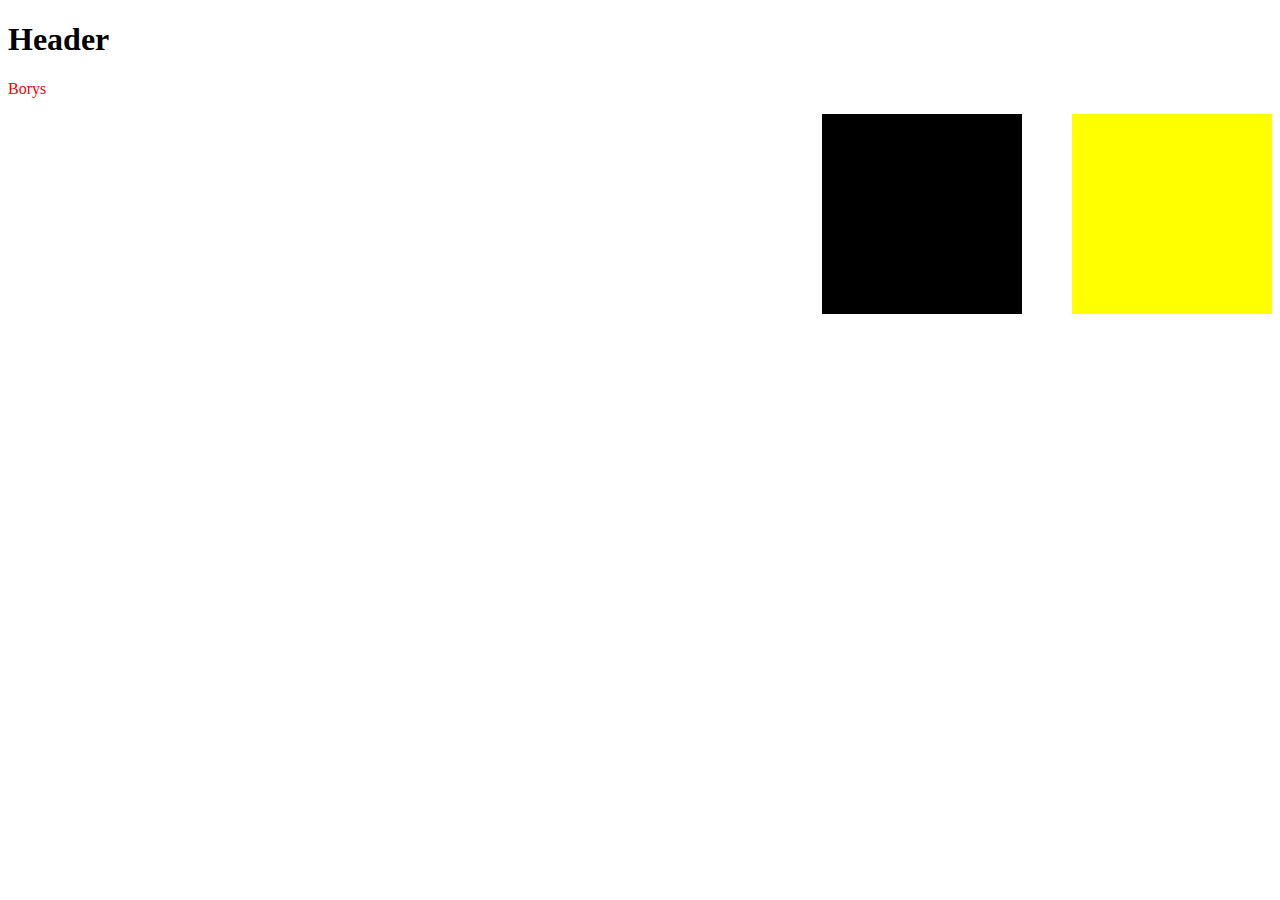
<file: index.html>
<!DOCTYPE html>
<html lang="en">
  <head>
    <link rel="stylesheet" href="style.css" />
    <meta charset="UTF-8" />
    <meta http-equiv="X-UA-Compatible" content="IE=edge" />
    <meta name="viewport" content="width=device-width, initial-scale=1.0" />
    <title>Document</title>
  </head>
  <body>
    <h1>Header</h1>
    <p>Borys</p>
    <div id="div1"></div>
    <div id="div2"></div>
  </body>
</html>
</file>
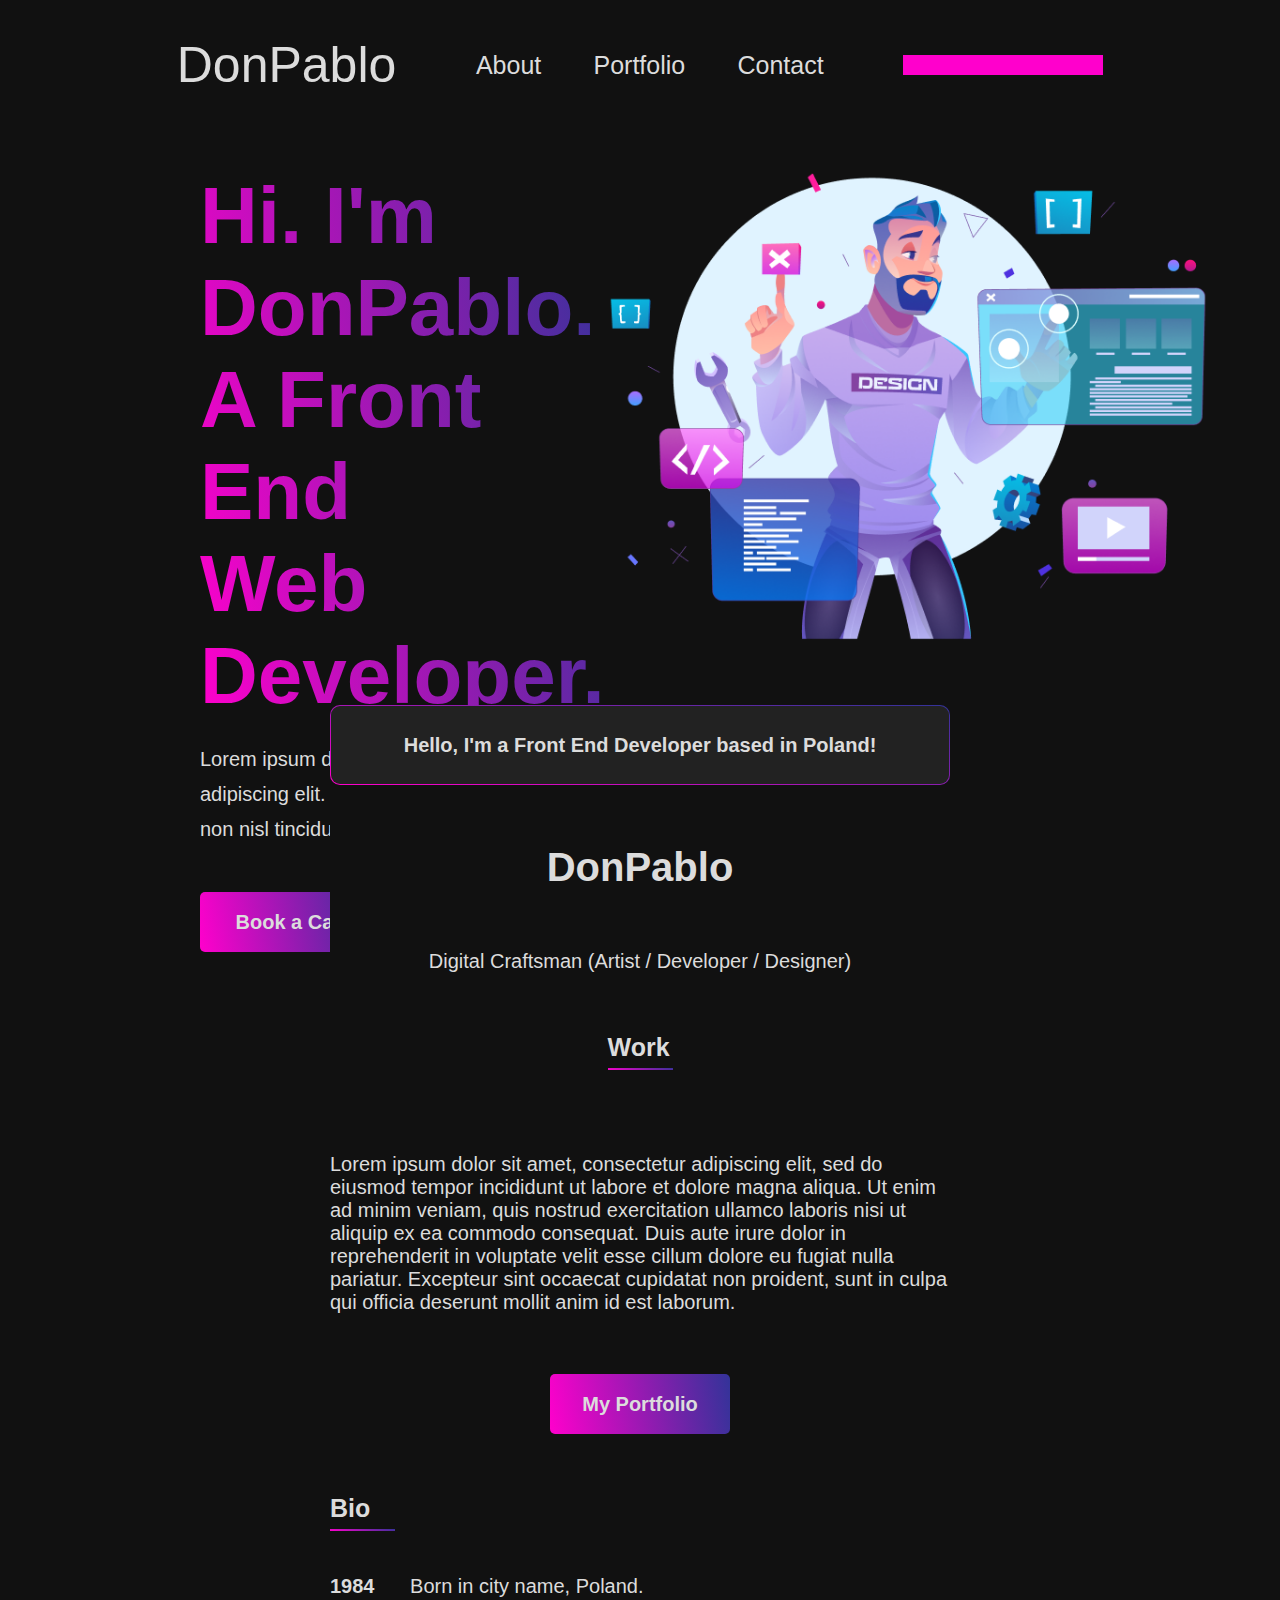
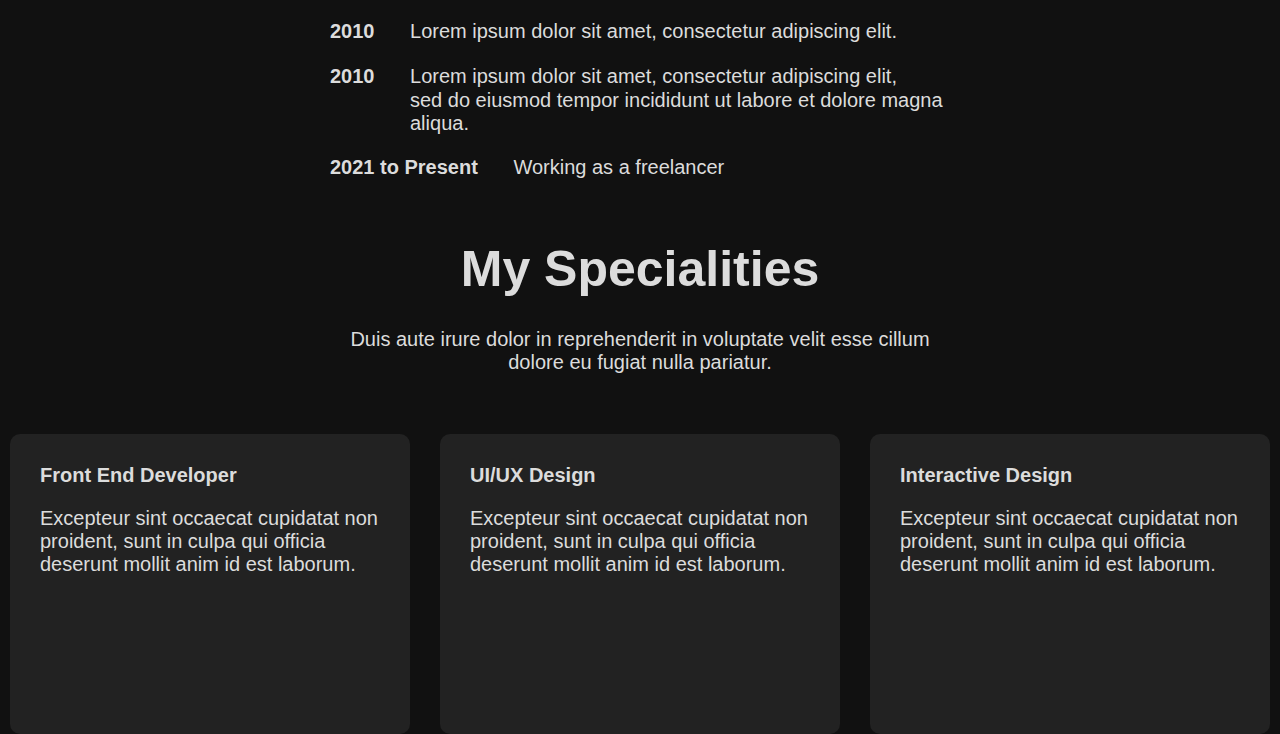
<file: LandingPage/index.html>
<!DOCTYPE html>
<html lang="en">
  <head>
    <link rel="stylesheet" href="style.css" />
    <meta charset="UTF-8" />
    <meta name="viewport" content="width=device-width, initial-scale=1.0" />
    <title>LandingPage</title>
  </head>
  <body>
    <div class="mainContainer">
      <header>
        <h1>DonPablo</h1>
        <div class="navbar">
          <a href="">About</a>
          <a href="">Portfolio</a>
          <a href="">Contact</a>
        </div>
        <div class="navIcons"></div>
      </header>
      <section class="banner">
        <div class="bannerText">
          <h1>
            Hi. I'm DonPablo.<br />
            A Front End<br />
            Web Developer.
          </h1>
          <p>
            Lorem ipsum dolor sit amet, consecteur adipiscing elit. In urna,<br />
            non nisl tincidunt ut elementum turpis.
          </p>
          <div class="buttons">
            <a href="" class="button">Book a Call</a>
            <a href="" class="button2">My Works</a>
          </div>
        </div>
        <img src="banner_photo.png" />
      </section>
      <section class="mainBody">
        <div class="box">
          <h3>Hello, I'm a Front End Developer based in Poland!</h3>
        </div>
        <div class="midPart">
          <h1>DonPablo</h1>
          <p>Digital Craftsman (Artist / Developer / Designer)</p>
          <h2>Work</h2>
          <p>
            Lorem ipsum dolor sit amet, consectetur adipiscing elit, sed do
            eiusmod tempor incididunt ut labore et dolore magna aliqua. Ut enim
            ad minim veniam, quis nostrud exercitation ullamco laboris nisi ut
            aliquip ex ea commodo consequat. Duis aute irure dolor in
            reprehenderit in voluptate velit esse cillum dolore eu fugiat nulla
            pariatur. Excepteur sint occaecat cupidatat non proident, sunt in
            culpa qui officia deserunt mollit anim id est laborum.
          </p>
          <a href="" class="button3">My Portfolio</a>
        </div>
        <div class="bio">
          <h3>Bio</h3>
          <p><b class="space">1984</b> Born in city name, Poland.</p>
          <p>
            <b class="space">2010</b> Lorem ipsum dolor sit amet, consectetur
            adipiscing elit.
          </p>
          <p>
            <b class="space"> 2010</b> Lorem ipsum dolor sit amet, consectetur
            adipiscing elit,<br />
            <div class="wrap">sed do eiusmod tempor incididunt ut labore et dolore magna aliqua.</div>
          </p>
          <p><b class="space">2021 to Present</b> Working as a freelancer</p>
        </div>
         <div class="specText">
          <h1>My Specialities</h1>
          <p>Duis aute irure dolor in reprehenderit in voluptate velit esse cillum dolore eu fugiat nulla pariatur.</p>
         </div>
         <div class="specContainter">
          <div class="specBox">
            <h1>Front End Developer</h1>
            <p>Excepteur sint occaecat cupidatat non proident, sunt in
              culpa qui officia deserunt mollit anim id est laborum.</p>
          </div>
          <div class="specBox">
            <h1>UI/UX Design</h1>
            <p>Excepteur sint occaecat cupidatat non proident, sunt in
              culpa qui officia deserunt mollit anim id est laborum.</p>
          </div>
          <div class="specBox">
            <h1>Interactive Design</h1>
            <p>Excepteur sint occaecat cupidatat non proident, sunt in
              culpa qui officia deserunt mollit anim id est laborum.</p>
          </div>
         </div>
      </section>
    </div>
  </body>
</html>
</file>
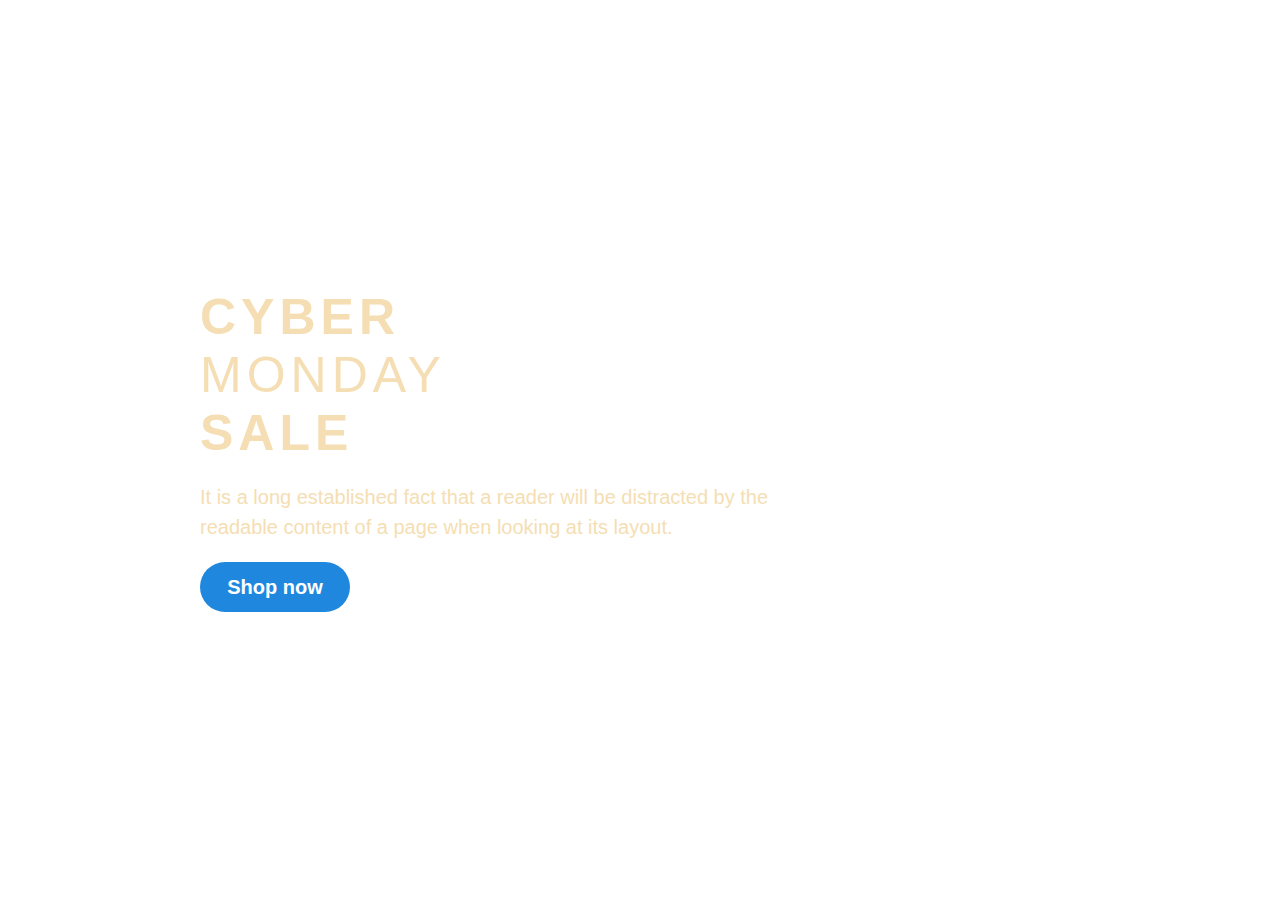
<file: Homework/homework2.html>
<!DOCTYPE html>
<html lang="en">
  <head>
    <link rel="stylesheet" href="homework2.css" />
    <meta charset="UTF-8" />
    <meta name="viewport" content="width=device-width, initial-scale=1.0" />
    <title>Document</title>
  </head>
  <body>
    <header>
      <div class="navbar">
        <a href="">Home</a>
        <a href="">About</a>
        <a href="">Shop</a>
        <a href="">Contact</a>
      </div>
    </header>
    <section class="mainbody">
      <div class="bodycontent">
        <h1>CYBER</h1>
        <h2>MONDAY</h2>
        <h1>SALE</h1>
        <p>
          It is a long established fact that a reader will be distracted by
          the<br />
          readable content of a page when looking at its layout.
        </p>
        <a href="">Shop now</a>
      </div>
    </section>
  </body>
</html>
</file>
<file: style.css>
p {
  color: red;
}
header {
  font-size: 20px;
  font-family: "Times New Roman", Times, serif;
  font-weight: bold;
  color: palevioletred;
  letter-spacing: 3px;
}
#div1 {
  width: 200px;
  height: 200px;
  background-color: yellow;
  float: right;
}
#div2 {
  width: 200px;
  height: 200px;
  background-color: black;
  float: right;
  margin-right: 50px;
}
</file>
<file: LandingPage/style.css>
* {
  margin: 0;
  padding: 0;
  box-sizing: border-box;
  background-color: #111111;
  font-family: Arial, Helvetica, sans-serif;
  color: gainsboro;
  font-size: 20px;
}
.mainContainer {
  margin: 0 200px 0;
}
header {
  display: flex;
  flex-direction: row;
  justify-content: space-around;
  align-items: center;
  height: 50px;
  margin: 40px -50px 0px -50px;
}
header h1 {
  font-size: 50px;
  font-weight: 500;
}
.navbar {
  display: flex;
  flex-direction: row;
  justify-content: space-around;
  width: 400px;
}
.navbar a {
  text-decoration: none;
  font-size: 25px;
}
.navIcons {
  width: 200px;
  height: 20px;
  background-color: #ff00cc;
}
.banner {
  display: flex;
  flex-direction: row;
  justify-content: space-evenly;
  height: 470px;
  margin-top: 80px;
}
.bannerText h1 {
  font-size: 80px;
  font-weight: 700;
  background: -webkit-linear-gradient(10deg, #ff00cc, #333399);
  -webkit-background-clip: text;
  -webkit-text-fill-color: transparent;
}
.bannerText p {
  font-size: 20px;
  line-height: 35px;
  margin-top: 20px;
}
.button {
  display: flex;
  align-items: center;
  justify-content: center;
  background: -webkit-linear-gradient(10deg, #ff00cc, #333399);
  width: 180px;
  height: 60px;
  text-decoration: none;
  font-size: 20px;
  font-weight: 700;
  border-radius: 5px;
  margin-right: 30px;
}
.buttons {
  display: flex;
  flex-direction: row;
  align-items: center;
  margin-top: 45px;
}
.button2 {
  font-size: 20px;
  font-weight: 500;
  text-underline-offset: 2px;
  text-decoration-thickness: 1px;
}
.mainBody {
  display: flex;
  flex-direction: column;
  align-items: center;
}
.box {
  width: 620px;
  height: 80px;
  border: 1px solid transparent;
  background: linear-gradient(#222222, #222222) padding-box,
    linear-gradient(10deg, #ff00cc, #333399) border-box;
  border-radius: 10px;
  display: flex;
  flex-direction: column;
  justify-content: center;
  align-items: center;
  margin-top: 65px;
}
.box h3 {
  background-color: #222222;
}
.midPart {
  display: flex;
  flex-direction: column;
  align-items: center;
  width: 620px;
}
.midPart h1 {
  margin-top: 60px;
  font-size: 40px;
}
.midPart h2 {
  margin-top: 60px;
  background: linear-gradient(10deg, #ff00cc, #333399);
  background-position: 0 35px;
  background-size: 100% 2px;
  background-repeat: repeat-x;
  width: 65px;
  height: 60px;
  font-size: 25px;
}
.midPart p {
  margin-top: 60px;
}
.button3 {
  display: flex;
  align-items: center;
  justify-content: center;
  background: -webkit-linear-gradient(10deg, #ff00cc, #333399);
  width: 180px;
  height: 60px;
  text-decoration: none;
  font-size: 20px;
  font-weight: 700;
  border-radius: 5px;
  margin-top: 60px;
}
.bio {
  width: 620px;
  margin-top: 60px;
}
.bio h3 {
  background: linear-gradient(10deg, #ff00cc, #333399);
  background-position: 0 35px;
  background-size: 100% 2px;
  background-repeat: repeat-x;
  width: 65px;
  height: 60px;
  font-size: 25px;
}
.bio p {
  margin-top: 20px;
  line-height: 25px;
}
.space {
  margin-right: 30px;
}
.wrap {
  padding-left: 80px;
}
.specText {
  display: flex;
  flex-direction: column;
  align-items: center;
  text-align: center;
  width: 620px;
  margin-top: 60px;
}
.specText h1 {
  font-size: 50px;
  margin-bottom: 30px;
}
.specContainter {
  display: flex;
  flex-direction: row;
  align-items: center;
  height: 300px;
  margin-top: 60px;
}
.specBox {
  width: 400px;
  height: 300px;
  background-color: #222222;
  margin: 0 15px 0 15px;
  border-radius: 10px;
  padding: 30px 30px 30px 30px;
}
.specBox h1 {
  background-color: #222222;
  margin-bottom: 20px;
}
.specBox p {
  background-color: #222222;
}
</file>
<file: Homework/homework2.css>
* {
  box-sizing: border-box;
  padding: 0 0;
  margin: 0;
}
header {
  position: absolute;
  display: flex;
  flex-direction: row;
  justify-content: flex-end;
  align-items: center;
  width: 100vw;
  height: 60px;
}
.navbar {
  width: 450px;
  margin: 0 200px;
  display: flex;
  justify-content: space-between;
}
header a {
  text-decoration: none;
  color: White;
  font-family: Arial, Helvetica, sans-serif;
  font-weight: bold;
  font-size: 20px;
  opacity: 0.8;
}
.mainbody {
  background-image: url(https://cdn.wallpapersafari.com/92/64/jVIhC3.jpg);
  width: 100vw;
  height: 100vh;
}
.bodycontent {
  height: 100vh;
  display: flex;
  font-family: Arial, Helvetica, sans-serif;
  flex-direction: column;
  justify-content: center;
  color: wheat;
  margin: 0 200px;
}
.bodycontent a {
  display: flex;
  justify-content: center;
  align-items: center;
  margin-top: 20px;
  text-decoration: none;
  color: White;
  font-weight: bold;
  font-size: 20px;
  width: 150px;
  height: 50px;
  background-color: #2087df;
  border-radius: 25px;
}
.bodycontent h1 {
  font-size: 50px;
  font-weight: 700;
  letter-spacing: 5px;
}
.bodycontent h2 {
  font-size: 50px;
  font-weight: 300;
  letter-spacing: 5px;
}
.bodycontent p {
  margin-top: 20px;
  font-size: 20px;
  line-height: 30px;
}
</file>
